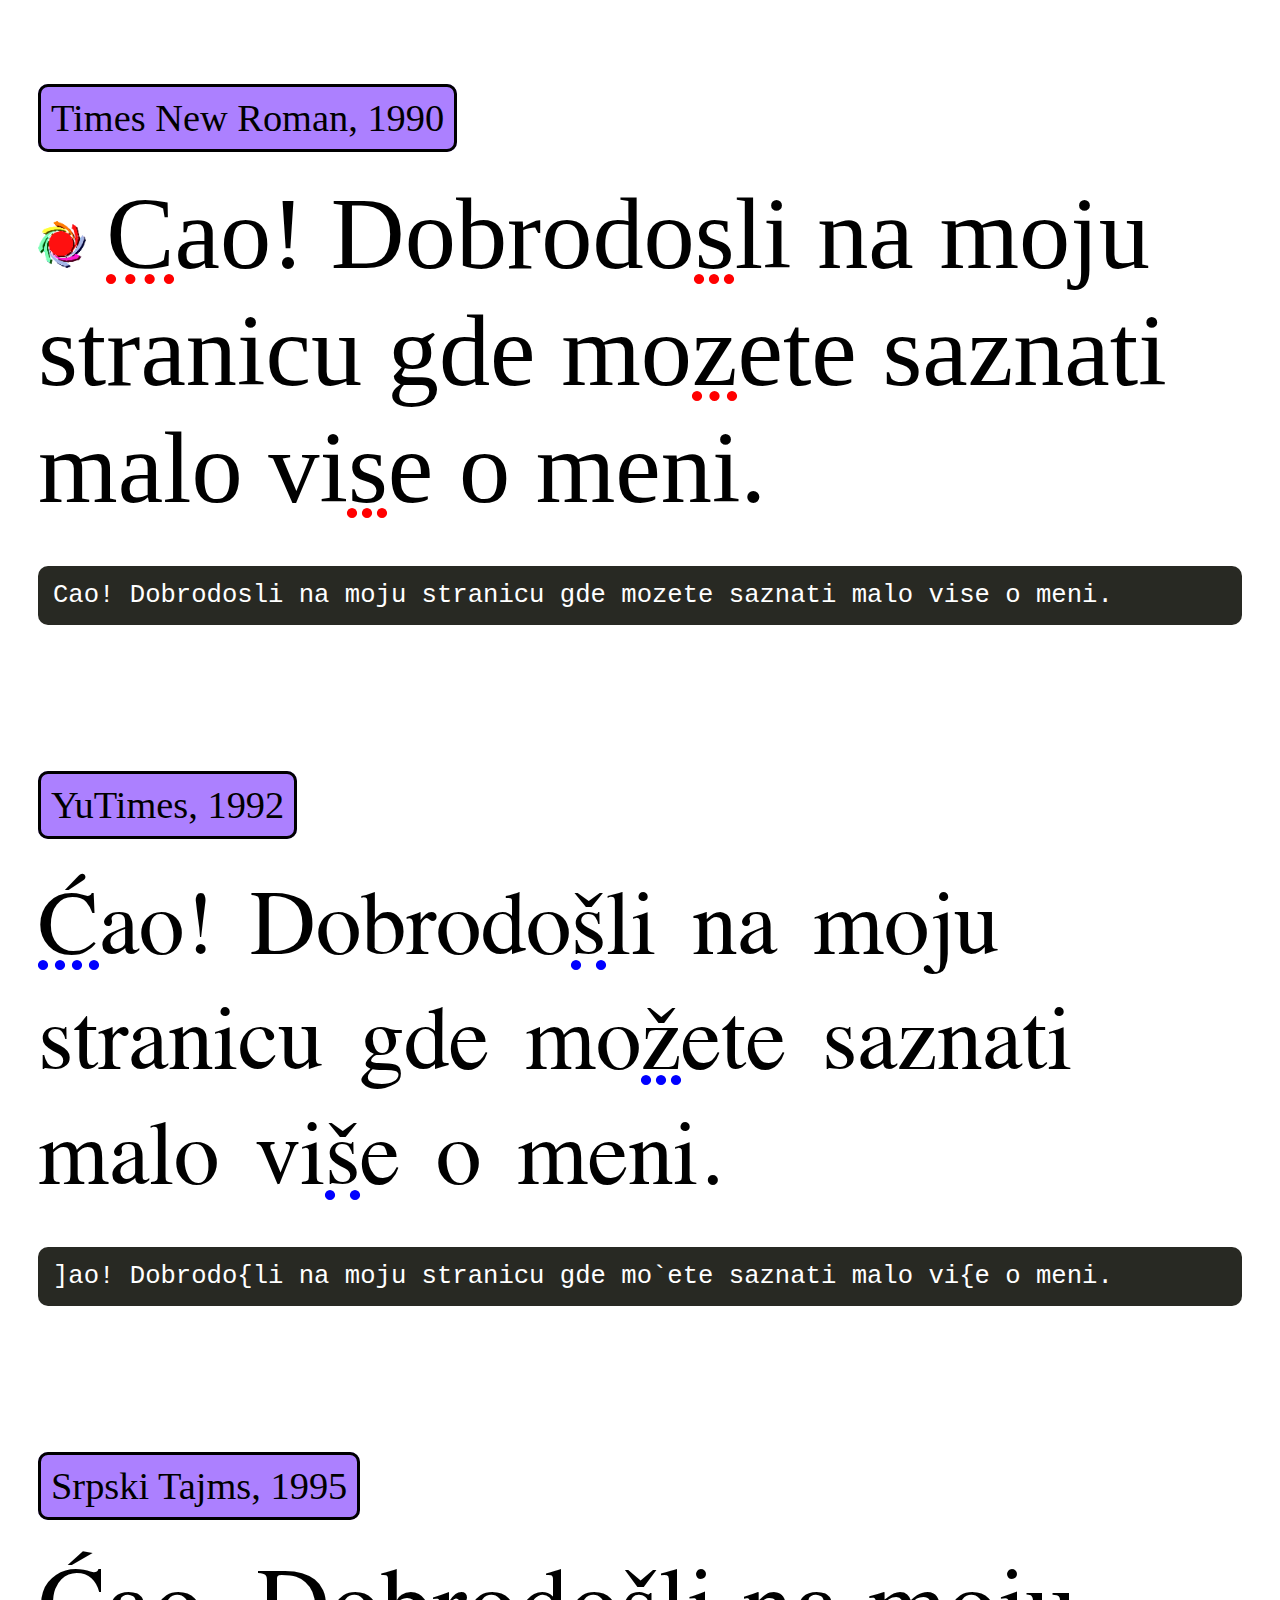
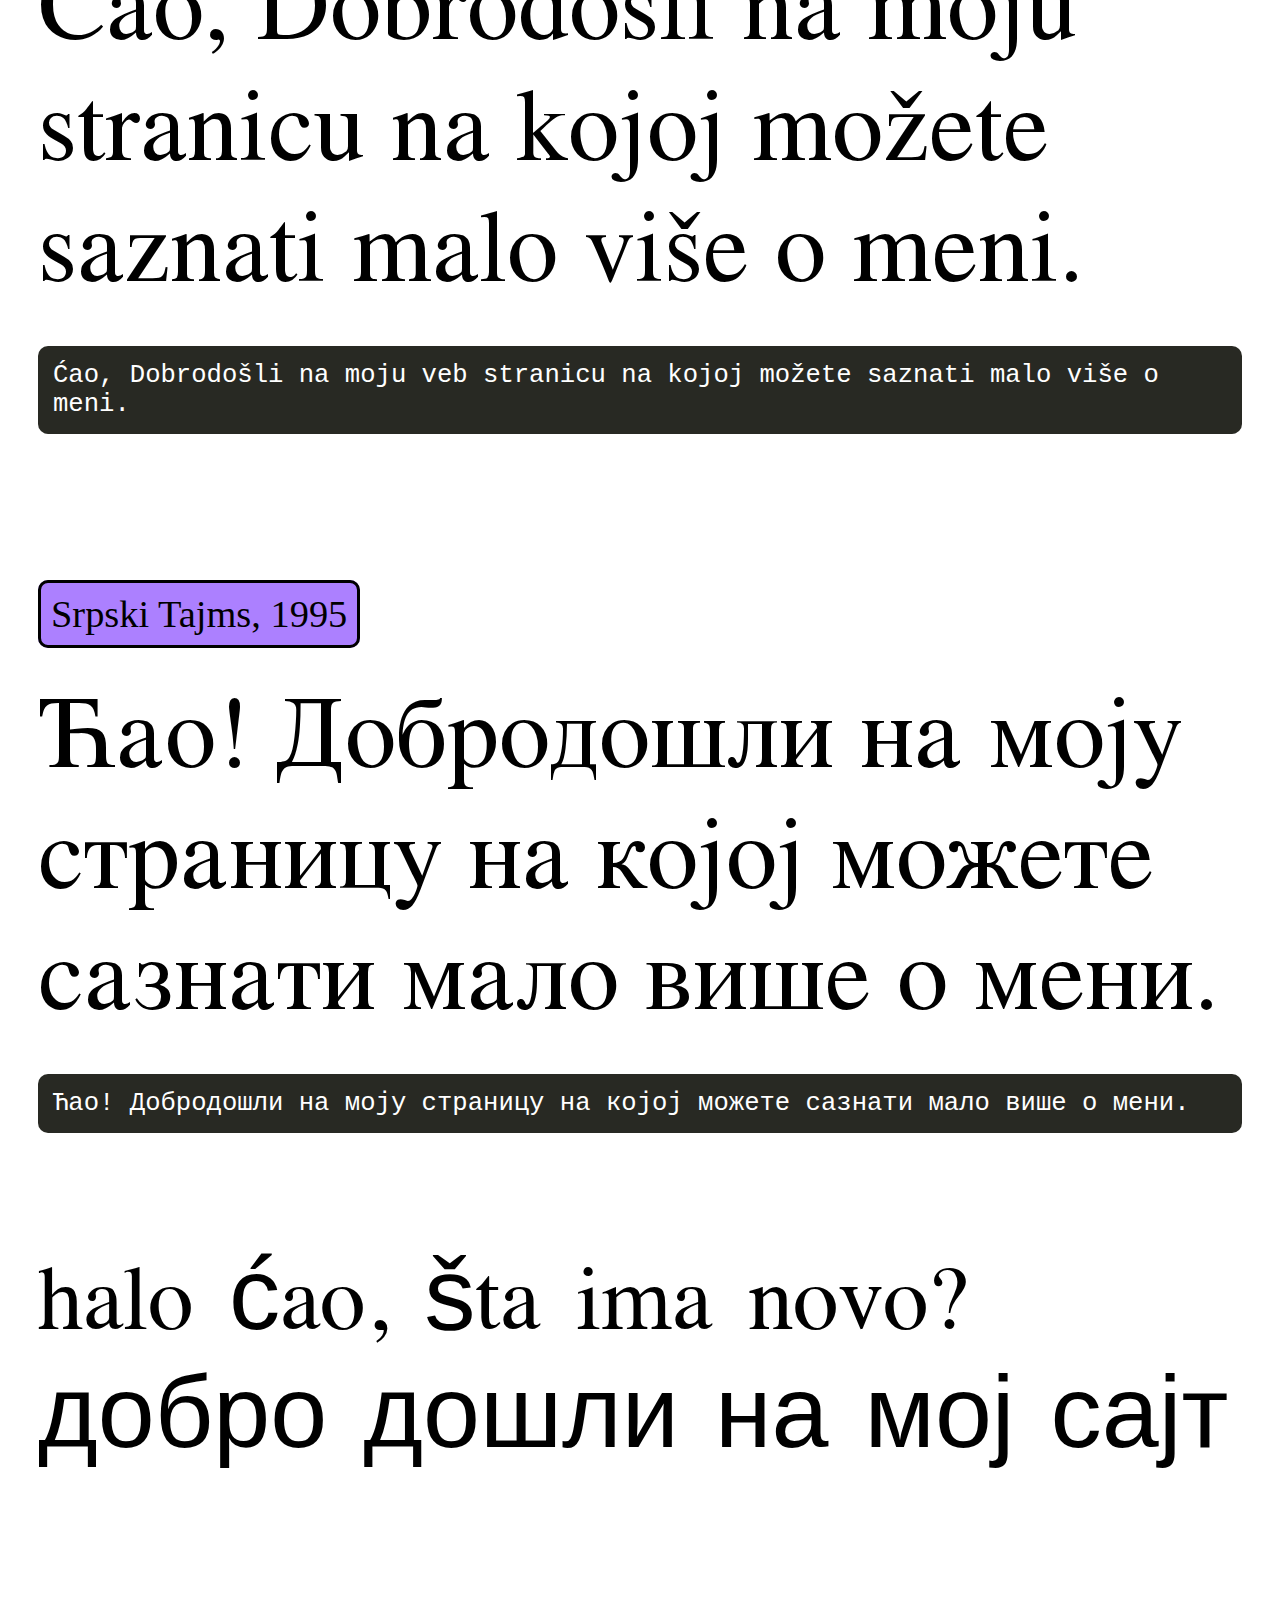
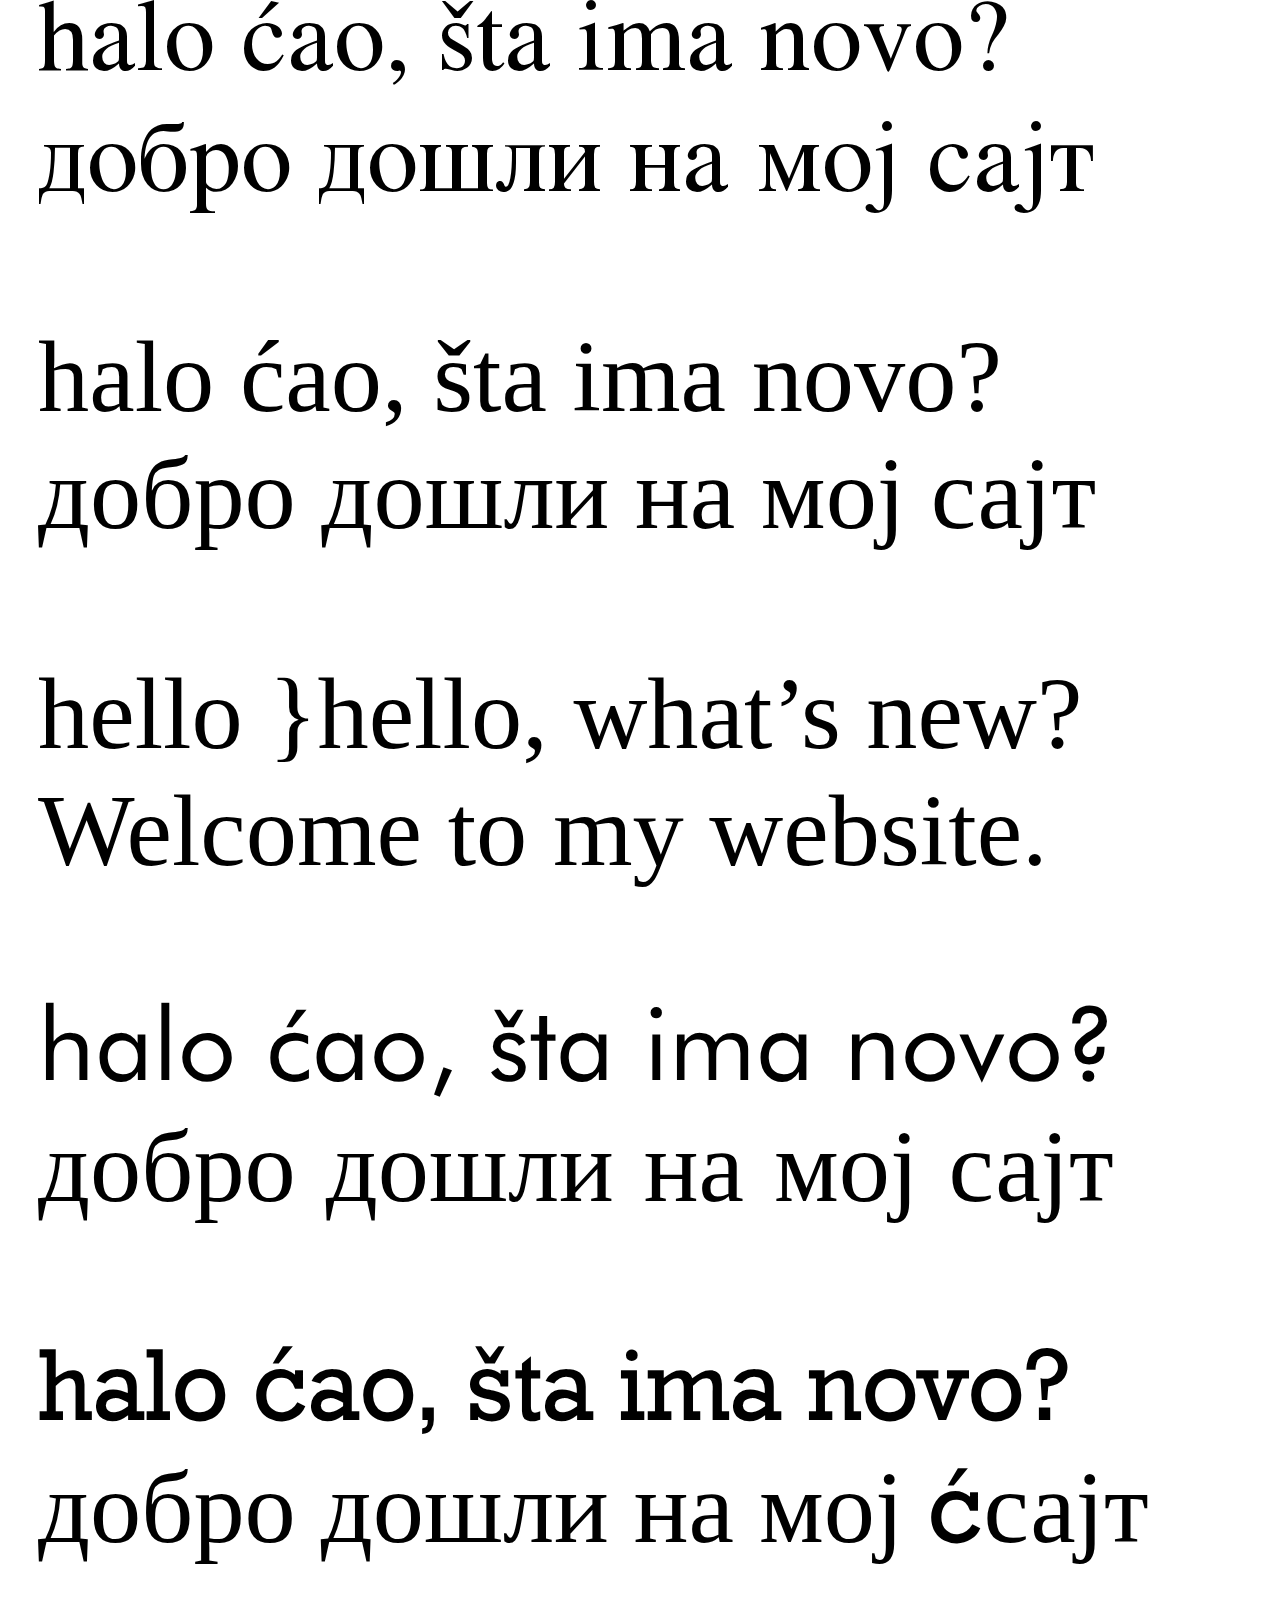
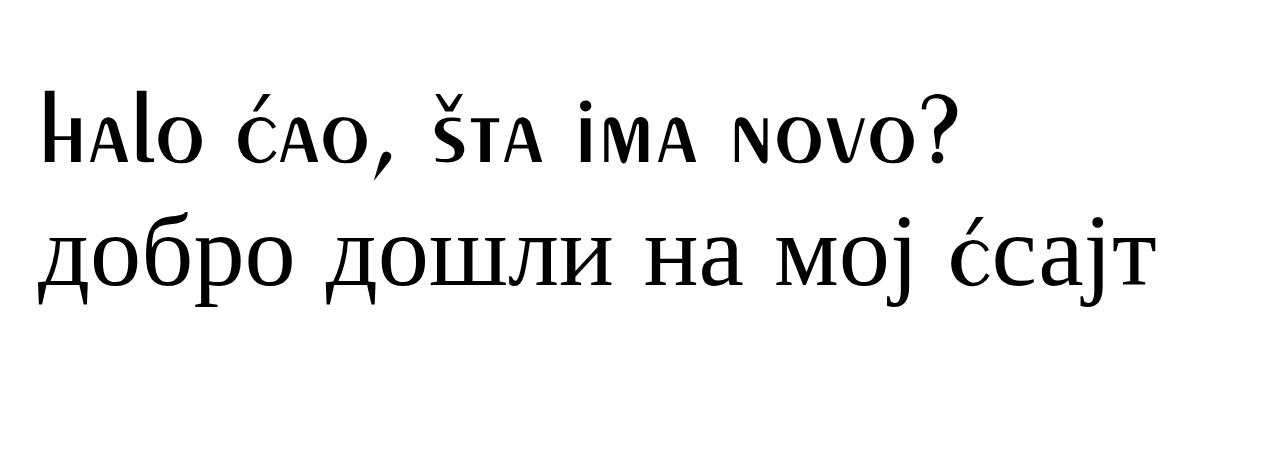
<file: old-index.html>
<!DOCTYPE html>
<html>
<head>
  <title>Srpski Tajms</title>
  <link rel="stylesheet" href="assets/main.css">
  <meta charset="utf-8">
  <!-- <YU YUSCII> -->
</head>
<body>
  <div class="font-block">
    <span class="label">Times New Roman, 1990</span>
    <div class="font-blurb default"><img class="speak" src="assets/imgs/play.gif"><span class="wrong">C</span>ao! Dobrodo<span class="wrong">s</span>li na moju stranicu gde mo<span class="wrong">z</span>ete saznati malo vi<span class="wrong">s</span>e o meni.<br/></div>
    <div class="description">Cao! Dobrodosli na moju stranicu gde mozete saznati malo vise o meni.</div>
  </div>


  <div class="font-block">
    <span class="label">YuTimes, 1992</span>
    <div class="font-blurb yutimes"><span class="swapper">]</span>ao! Dobrodo<span class="swapper">{</span>li na moju stranicu gde mo<span class="swapper">`</span>ete saznati malo vi<span class="swapper">{</span>e o meni.<br/>
    <!-- Добродошли на моју страницу --></div>
    <div class="description">]ao! Dobrodo{li na moju stranicu gde mo`ete saznati malo vi{e o meni.</div>
  </div>

  <div class="font-block">
    <span class="label">Srpski Tajms, 1995</span>
    <div class="font-blurb srpski-tajms">Ćao, Dobrodošli na moju stranicu na kojoj možete saznati malo više o meni.</div>
    <div class="description">Ćao, Dobrodošli na moju veb stranicu na kojoj možete saznati malo više o meni.</div>
  </div>

  <div class="font-block">
    <span class="label">Srpski Tajms, 1995</span>
    <div class="font-blurb srpski-tajms">
    Ћао! Добродошли на моју страницу на којој можете сазнати мало више о мени.</div>
    <div class="description">Ћао! Добродошли на моју страницу на којој можете сазнати мало више о мени.</div>
  </div>



    <p class="yutimes">halo ćao, šta ima novo? добро дошли на мој сајт</p>
  <p class="srpski-tajms">halo ćao, šta ima novo? добро дошли на мој сајт</p>
  <p class="default">halo ćao, šta ima novo? добро дошли на мој сајт</p>
  <p class="default">hello }hello, what&rsquo;s new? Welcome to my website.</p>
  <p class="yufutura">halo }ćao, š{ta ima novo? добро дошли на мој сајт</p>
  <p class="yuslate">halo }ćao, š{ta ima novo? добро дошли на мој }сајт</p>
  <p class="yuexotic">halo }ćao, š{ta ima novo? добро дошли на мој }сајт</p>


  <script src="assets/main.js"></script>
</body>
</html>
</file>
<file: assets/main.css>
/*fonts*/
@font-face {
    font-family: 'YuTimes';
    src: url('fonts/YuTimes.woff2') format('woff2'),
        url('fonts/YuTimes.woff') format('woff');
        url('fonts/YuTimes.ttf') format('ttf');
    font-weight: 100;
    font-style: normal;
    font-display: swap;
}

@font-face {
    font-family: 'TimesSerbian';
    src: url('fonts/TimesSerbian.woff2') format('woff2'),
        url('fonts/TimesSerbian.woff') format('woff');
        url('fonts/TimesSerbian.ttf') format('ttf');
    font-weight: 500;
    font-style: normal;
    font-display: swap;
}

@font-face {
    font-family: 'YUBlippoK';
    src: url('fonts/YUBlippoK.woff2') format('woff2'),
        url('fonts/YUBlippoK.woff') format('woff');
    font-weight: 100;
    font-style: normal;
    font-display: swap;
}

@font-face {
    font-family: 'YUITCAvantGGO';
    src: url('fonts/YUITCAvantGGO.woff2') format('woff2'),
        url('fonts/YUITCAvantGGO.woff') format('woff');
    font-weight: 100;
    font-style: normal;
    font-display: swap;
}

@font-face {
    font-family: 'YUSwissECompR';
    src: url('fonts/YUSwissECompR.woff2') format('woff2'),
        url('fonts/YUSwissECompR.woff') format('woff');
    font-weight: 100;
    font-style: normal;
    font-display: swap;
}

@font-face {
    font-family: 'YUSwissK';
    src: url('fonts/YUSwissK.woff2') format('woff2'),
        url('fonts/YUSwissK.woff') format('woff');
    font-weight: 100;
    font-style: normal;
    font-display: swap;
}

@font-face {
    font-family: 'YUHandelGotR';
    src: url('fonts/YUHandelGotR.woff2') format('woff2'),
        url('fonts/YUHandelGotR.woff') format('woff');
    font-weight: 100;
    font-style: normal;
    font-display: swap;
}

@font-face {
    font-family: 'YUExoticD';
    src: url('fonts/YUExoticD.woff2') format('woff2'),
        url('fonts/YUExoticD.woff') format('woff');
    font-weight: 100;
    font-style: normal;
    font-display: swap;
}

@font-face {
    font-family: 'YUSlateM';
    src: url('fonts/YUSlateM.woff2') format('woff2'),
        url('fonts/YUSlateM.woff') format('woff');
    font-weight: 100;
    font-style: normal;
    font-display: swap;
}

@font-face {
    font-family: 'YUFuturaO';
    src: url('fonts/YUFuturaO.woff2') format('woff2'),
        url('fonts/YUFuturaO.woff') format('woff');
    font-weight: 100;
    font-style: normal;
    font-display: swap;
}



.srpski-tajms {
  font-family: "TimesSerbian", arial;
  font-weight: normal;
}


.yutimes {
  font-family: "YuTimes", arial;
  font-weight: normal;
}

.yufutura {
  font-family: "YUFuturaO", times;
  font-weight: normal;
}

.yuslate {
  font-family: "YUSlateM", times;
  font-weight: normal;

}

.yuexotic {
  font-family: "YUExoticD", times;
  font-weight: normal;

}


/*Layout*/


body {
  /*background-color: beige;*/
  padding: 30px;
  font-size: 8vw;
}

.font-block {
    margin-bottom: 100px;
}

.speak {
  width: 4%;
  margin-right: 20px;
}

.speak:hover{
  cursor: pointer;
}

/*Details*/

.label {
  background-color: #AC80FF;
  border: 3px solid black;
  /*color: white;*/
  font-size: 3vw;
  padding: 10px;
  border-radius: 10px;
  margin-bottom: 0;
}

.description {
  background-color: #282923;
  font-family: monospace;
  font-weight: normal;
  color: white;
  padding: 15px;
  border-radius: 10px;
  font-size: 2vw;
}

.font-blurb {
  margin: 20px 0 40px 0;
}

.wrong {
  text-decoration: underline dotted red;
}

.swapper {
  text-decoration: underline dotted blue;
  cursor: pointer;
  transition: font-family 4s;
}

.default {
  font-family: Times New Roman;
  text-decoration: none;
}
</file>
